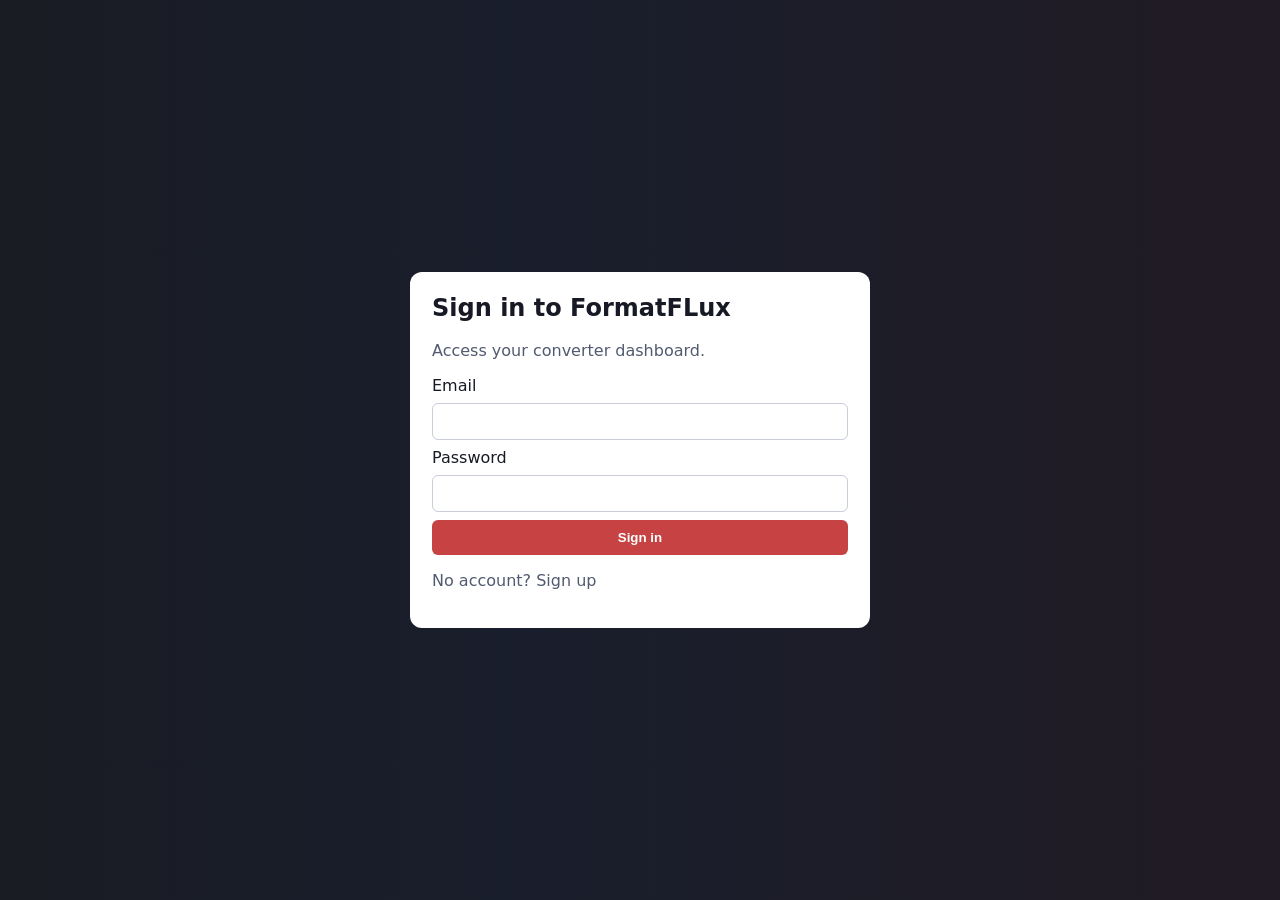
<file: index.html>
<!DOCTYPE html>
<html lang="en">
<head>
  <meta charset="UTF-8" />
  <meta name="viewport" content="width=device-width, initial-scale=1.0" />
  <title>FormatFlux | Image Converter</title>
  <link rel="stylesheet" href="style.css" />
</head>
<body>
  <header class="topbar">
    <div class="brand">FormatFLux</div>
    <nav class="nav">
      <a href="#">Tools</a>
      <a href="#">API</a>
      <a href="#">Pricing</a>
    </nav>
    <div class="auth-links">
      <a href="login.html" class="ghost-link">Sign in</a>
      <a href="register.html" class="solid-link">Sign up</a>
      <button id="logoutBtn" class="ghost-link">Logout</button>
    </div>
  </header>

  <section class="hero">
    <div class="hero-left">
      <h1>Image Converter</h1>
      <p>
        FormatFLux converts your image files online. Amongst many others,
        we support PNG, JPG, GIF, WEBP and HEIC. You can use options to
        control image quality and file size.
      </p>
    </div>

    <div class="hero-right">
      <div class="format-box">
        <div class="file-icon">📄</div>
        <div class="fmt">ANY</div>
      </div>
      <div class="to">TO</div>
      <div class="format-box active">
        <div class="file-icon">📄</div>
        <div class="fmt" id="selectedFormatChip">ANY</div>
      </div>
    </div>
  </section>

  <main class="content-wrap">
    <section class="upload-card">
      <label for="imageInput" class="upload-drop">
        <input id="imageInput" type="file" accept="image/*" />
        <div class="upload-icon">☁</div>
        <h2>Select your file here to get started</h2>
        <p>or drop your file here.</p>
        <span class="select-btn">Select File</span>
      </label>

      <div class="options-row">
        <label for="targetFormat">Convert to</label>
        <select id="targetFormat"></select>

        <label for="quality">Quality</label>
        <input id="quality" type="range" min="10" max="100" value="90" />
        <span id="qualityValue">90%</span>

        <button id="convertBtn" disabled>Convert & Download</button>
      </div>

      <p id="status" class="status">Upload an image to begin.</p>
      <div class="preview-wrap hidden" id="previewWrap">
        <h3>Preview</h3>
        <img id="previewImage" alt="Selected image preview" />
      </div>
    </section>

    <section class="available-converters">
      <p class="eyebrow">AVAILABLE CONVERTERS</p>
      <h3>Image converters</h3>
      <p>Browse every image format we support — each opens a dedicated converter.</p>
      <div id="converterTags" class="tags"></div>
    </section>
  </main>

  <script src="auth.js"></script>
  <script src="script.js"></script>
</body>
</html>
</file>
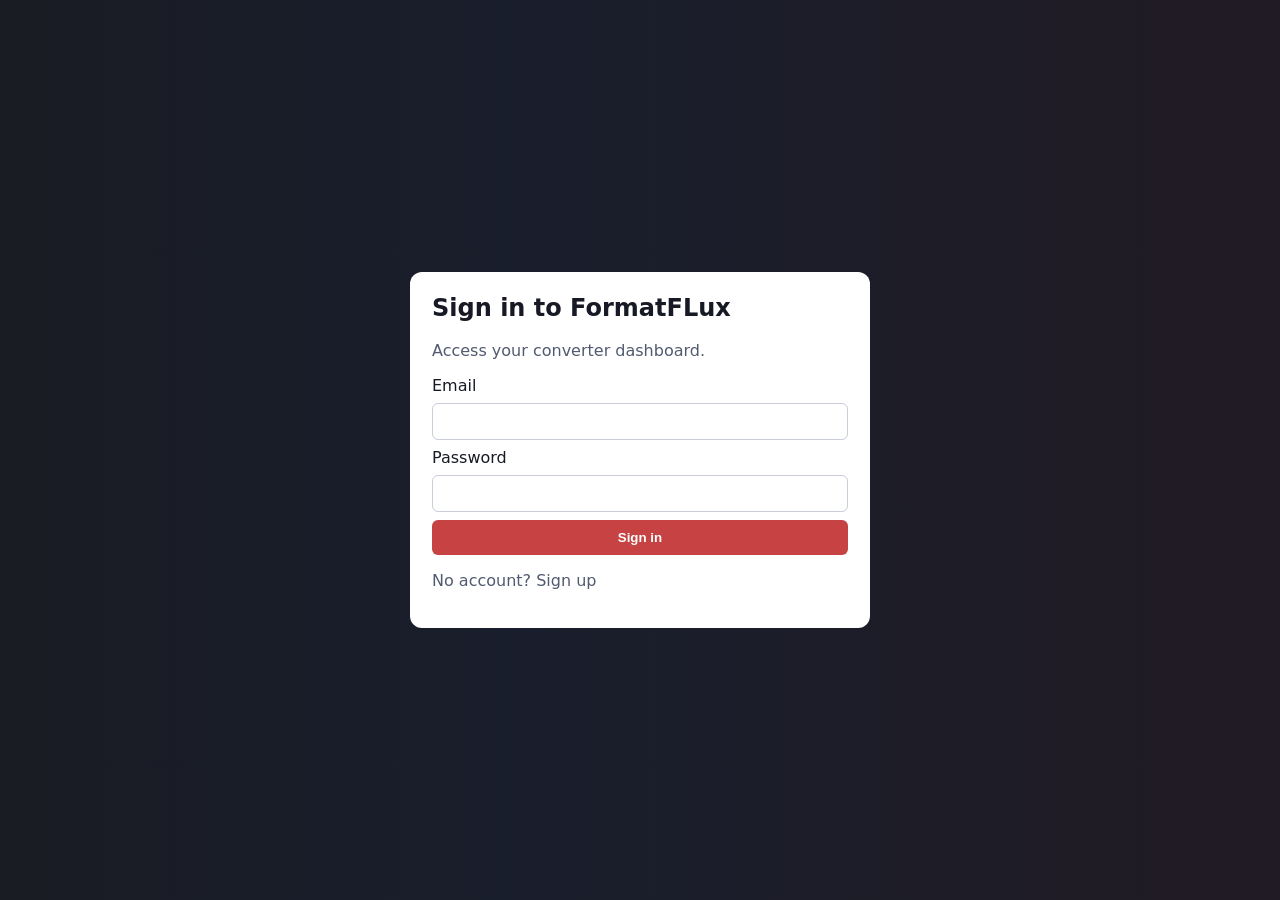
<file: login.html>
<!DOCTYPE html>
<html lang="en">
<head>
  <meta charset="UTF-8" />
  <meta name="viewport" content="width=device-width, initial-scale=1.0" />
  <title>FormatFlux | Login</title>
  <link rel="stylesheet" href="style.css" />
</head>
<body class="auth-page">
  <section class="auth-card">
    <h1>Sign in to FormatFLux</h1>
    <p class="status">Access your converter dashboard.</p>
    <form id="loginForm" class="options-row" autocomplete="on">
      <label for="email">Email</label>
      <input id="email" type="email" required />
      <label for="password">Password</label>
      <input id="password" type="password" required />
      <button type="submit">Sign in</button>
    </form>
    <p id="loginStatus" class="status"></p>
    <p class="status">No account? <a href="register.html">Sign up</a></p>
  </section>
  <script src="auth.js"></script>
  <script>
    if (FormatFluxAuth.getSession()) window.location.href = 'index.html';
    document.getElementById('loginForm').addEventListener('submit', (e) => {
      e.preventDefault();
      const email = document.getElementById('email').value.trim().toLowerCase();
      const password = document.getElementById('password').value;
      const users = FormatFluxAuth.getUsers();
      const match = users.find((u) => u.email === email && u.password === password);
      const status = document.getElementById('loginStatus');
      if (!match) return (status.textContent = 'Invalid email or password.');
      FormatFluxAuth.setSession(email);
      window.location.href = 'index.html';
    });
  </script>
</body>
</html>
</file>
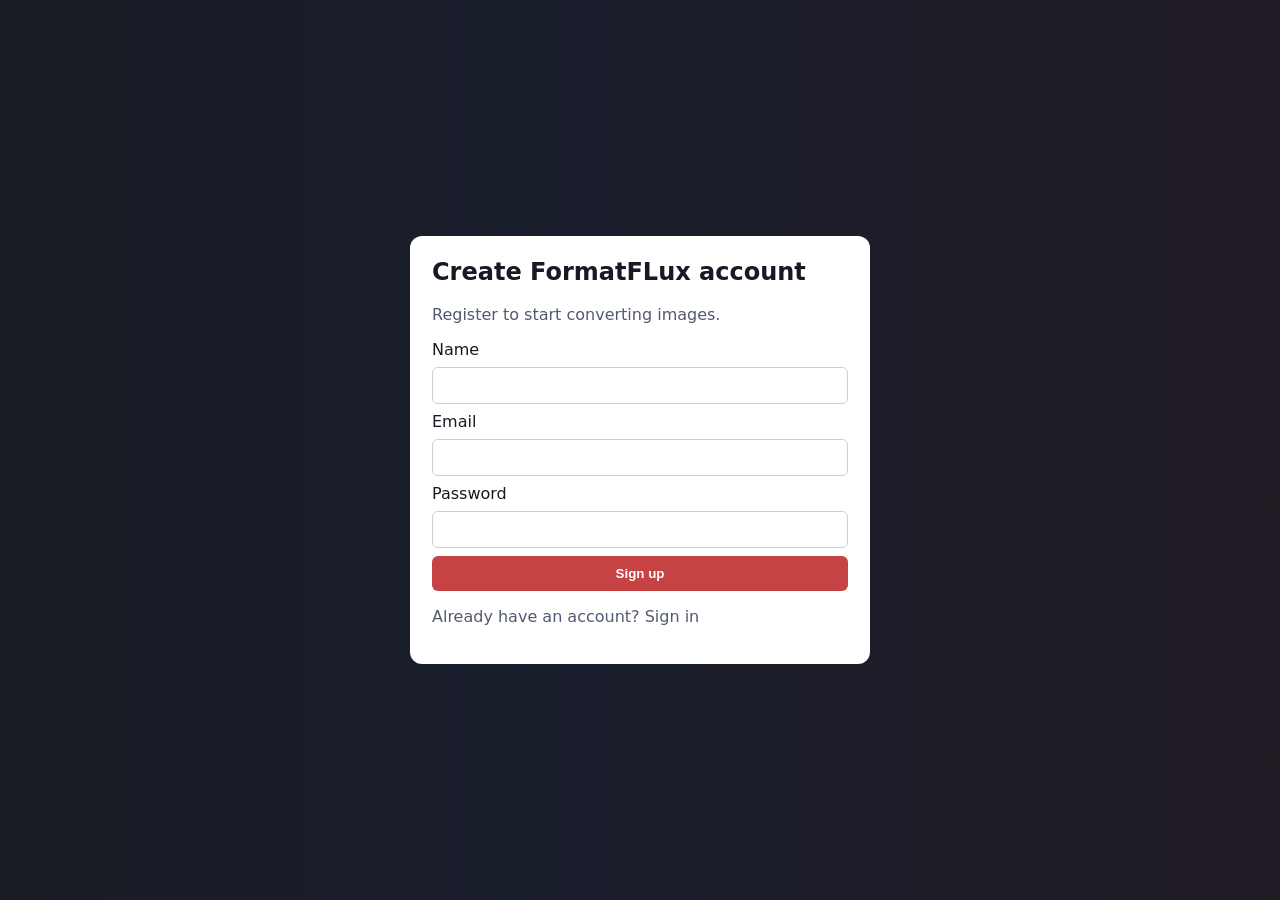
<file: register.html>
<!DOCTYPE html>
<html lang="en">
<head>
  <meta charset="UTF-8" />
  <meta name="viewport" content="width=device-width, initial-scale=1.0" />
  <title>FormatFlux | Register</title>
  <link rel="stylesheet" href="style.css" />
</head>
<body class="auth-page">
  <section class="auth-card">
    <h1>Create FormatFLux account</h1>
    <p class="status">Register to start converting images.</p>
    <form id="registerForm" class="options-row" autocomplete="on">
      <label for="name">Name</label>
      <input id="name" type="text" required minlength="2" />
      <label for="email">Email</label>
      <input id="email" type="email" required />
      <label for="password">Password</label>
      <input id="password" type="password" required minlength="6" />
      <button type="submit">Sign up</button>
    </form>
    <p id="registerStatus" class="status"></p>
    <p class="status">Already have an account? <a href="login.html">Sign in</a></p>
  </section>
  <script src="auth.js"></script>
  <script>
    if (FormatFluxAuth.getSession()) window.location.href = 'index.html';
    document.getElementById('registerForm').addEventListener('submit', (e) => {
      e.preventDefault();
      const name = document.getElementById('name').value.trim();
      const email = document.getElementById('email').value.trim().toLowerCase();
      const password = document.getElementById('password').value;
      const users = FormatFluxAuth.getUsers();
      const status = document.getElementById('registerStatus');
      if (users.some((u) => u.email === email)) return (status.textContent = 'An account with this email already exists.');
      users.push({ name, email, password, createdAt: new Date().toISOString() });
      FormatFluxAuth.setUsers(users);
      FormatFluxAuth.setSession(email);
      window.location.href = 'index.html';
    });
  </script>
</body>
</html>
</file>
<file: style.css>
:root {
  --bg-dark: #12151d;
  --bg-dark-2: #1b1f2b;
  --text: #f7f7f7;
  --muted: #adb3c4;
  --accent: #c74343;
  --surface: #f2f2f4;
}

* { box-sizing: border-box; }
body {
  margin: 0;
  font-family: Inter, system-ui, -apple-system, Segoe UI, Roboto, sans-serif;
  color: var(--text);
  background: linear-gradient(90deg, #1a1c24, #191e2c 40%, #211b24);
}

a { color: inherit; text-decoration: none; }

.topbar {
  display: flex;
  align-items: center;
  justify-content: space-between;
  padding: 16px 28px;
}
.brand { font-size: 38px; font-weight: 800; letter-spacing: .3px; }
.nav, .auth-links { display: flex; gap: 18px; align-items: center; }
.nav a, .ghost-link { color: #dde2ee; }
.solid-link {
  background: var(--accent);
  padding: 10px 14px;
  border-radius: 4px;
}
.ghost-link {
  background: transparent;
  border: 0;
  font: inherit;
  cursor: pointer;
}

.hero {
  display: flex;
  justify-content: space-between;
  gap: 24px;
  padding: 20px 28px 80px;
}
.hero-left h1 { font-size: 72px; margin: 0 0 14px; }
.hero-left p {
  max-width: 660px;
  line-height: 1.45;
  font-size: 35px;
  color: #d7dbe8;
}
.hero-right {
  display: flex;
  align-items: center;
  gap: 14px;
  margin-right: 8px;
}
.format-box {
  width: 160px;
  height: 160px;
  border-radius: 16px;
  border: 1px solid #454a5e;
  background: linear-gradient(180deg, #2a2f3d, #232733);
  display: grid;
  place-items: center;
  text-align: center;
}
.format-box.active { border-color: #8d3b45; box-shadow: 0 0 26px rgba(199,67,67,.3); }
.file-icon { font-size: 30px; }
.fmt { margin-top: 6px; font-weight: 700; letter-spacing: 1px; }
.to { color: #d0d5e3; font-size: 14px; }

.content-wrap {
  background: #ececef;
  color: #151823;
  padding: 0 28px 40px;
}
.upload-card {
  max-width: 840px;
  margin: -46px auto 24px;
  background: #fff;
  border-radius: 12px;
  box-shadow: 0 5px 14px rgba(15,18,31,.18);
  padding: 24px;
}
.upload-drop {
  border: 2px dashed #d8dae2;
  border-radius: 10px;
  display: grid;
  justify-items: center;
  padding: 28px 16px;
  cursor: pointer;
}
.upload-drop input { display: none; }
.upload-icon { color: var(--accent); font-size: 32px; }
.upload-drop h2 { margin: 12px 0 4px; font-size: 28px; }
.upload-drop p { margin: 0 0 14px; color: #6b7285; }
.select-btn {
  background: var(--accent);
  color: #fff;
  padding: 11px 18px;
  border-radius: 4px;
  font-weight: 600;
}
.options-row {
  margin-top: 16px;
  display: grid;
  grid-template-columns: 1fr;
  gap: 8px;
}
select, input, button {
  width: 100%;
  padding: 10px;
  border-radius: 6px;
  border: 1px solid #c9ced9;
}
button { background: var(--accent); color: #fff; border: 0; font-weight: 700; }
button:disabled { opacity: .55; }
.status { color: #59607a; }
.preview-wrap img { width: min(100%, 420px); border-radius: 10px; border: 1px solid #d5d9e4; }
.hidden { display: none; }

.available-converters {
  max-width: 1120px;
  margin: 0 auto;
  border: 1px solid #d8dae2;
  border-radius: 6px;
  padding: 16px;
  background: #f0f1f4;
}
.eyebrow { color: #9da4b7; letter-spacing: 3px; font-size: 12px; font-weight: 700; }
.tags {
  display: flex;
  flex-wrap: wrap;
  gap: 8px;
  margin-top: 12px;
}
.tags span {
  background: #fff;
  border: 1px solid #d2d6df;
  border-radius: 3px;
  font-size: 13px;
  padding: 6px 10px;
}

.auth-page { min-height: 100vh; display:grid; place-items:center; }
.auth-card {
  width: min(460px, 92vw);
  background: #fff;
  color: #171a24;
  border-radius: 12px;
  padding: 22px;
}
.auth-card h1 { margin-top: 0; }
.auth-card .status { color: #515a70; }

@media (max-width: 980px) {
  .hero { flex-direction: column; }
  .hero-left h1 { font-size: 48px; }
  .hero-left p { font-size: 24px; }
}
</file>
